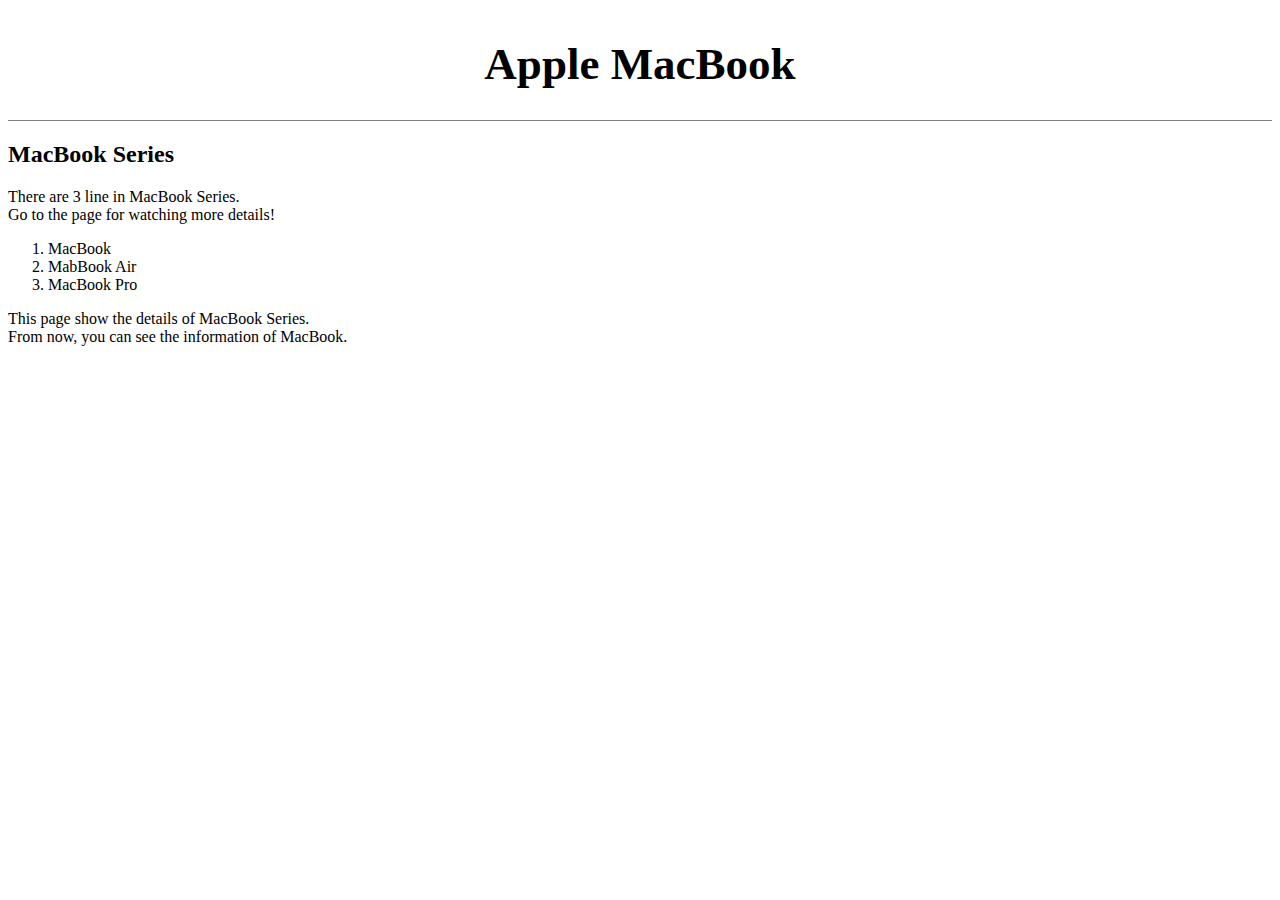
<file: index.html>
<!DOCTYPE html>
<html>

<head>
    <title>MacBook Pro</title>
    <meta charset="utf-8">
    <style>
        a {
            color: black;
            text-decoration: none;
        }
        
        h1 {
            font-size: 45px;
            text-align: center;
            border-bottom: 1px solid gray;
            margin: 0;
            padding: 30px;
        }
    </style>
</head>

<body>
    <h1><a href="index.html">Apple MacBook</a></h1>
    <h2>MacBook Series</h2>
    There are 3 line in MacBook Series.<br> Go to the page for watching more details!
    <ol>
        <li><a href="1.html">MacBook</a></li>
        <li><a href="2.html">MabBook Air</a></li>
        <li><a href="3.html">MacBook Pro</a></li>
    </ol>

    <p>This page show the details of MacBook Series.<br> From now, you can see the information of MacBook.</p>
</body>

</html>
</file>
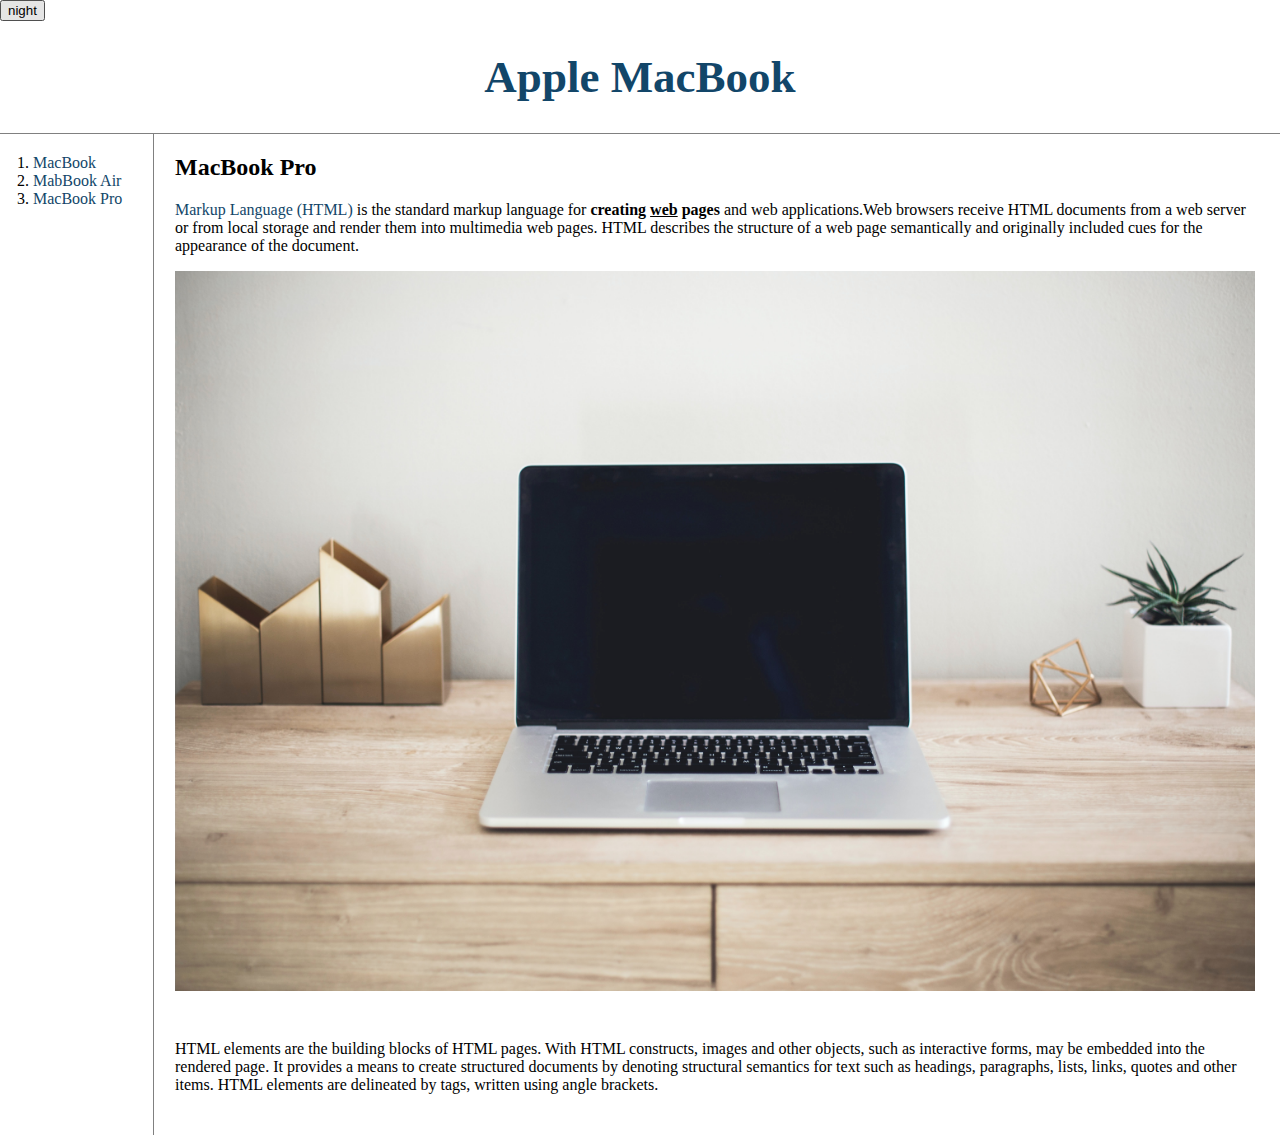
<file: 3.html>
<!DOCTYPE html>
<html>

<head>
    <!-- title -->
    <title>MacBook Pro</title>
    <meta charset="utf-8">
    <link rel="stylesheet" href="./style.css">
    <!-- jQuery -->
    <script src="https://ajax.googleapis.com/ajax/libs/jquery/3.5.1/jquery.min.js"></script>
    <script src="color.js"></script>
</head>

<body>
    <input id="night_day" type="button" value="night" onclick="
        nightDayHandler(this);
    ">

    <h1><a href="index.html">Apple MacBook</a></h1>
    <div id="grid">
        <ol>
            <li><a href="1.html">MacBook</a></li>
            <li><a href="2.html">MabBook Air</a></li>
            <li><a href="3.html">MacBook Pro</a></li>
        </ol>

        <div id="article">
            <h2>MacBook Pro</h2>
            <p><a target="_blank" href="http://www.naver.com">Markup Language (HTML)</a> is the standard markup language for <strong>creating <u>web</u> pages</strong> and web applications.Web browsers receive HTML documents from a web server or from local
                storage and render them into multimedia web pages. HTML describes the structure of a web page semantically and originally included cues for the appearance of the document.</p>
            <img width="100%" src="macbook.jpg">
            <p style="margin-top:45px; ">HTML elements are the building blocks of HTML pages. With HTML constructs, images and other objects, such as interactive forms, may be embedded into the rendered page. It provides a means to create structured documents by denoting structural
                semantics for text such as headings, paragraphs, lists, links, quotes and other items. HTML elements are delineated by tags, written using angle brackets. </p>
        </div>
    </div>
</body>

</html>
</file>
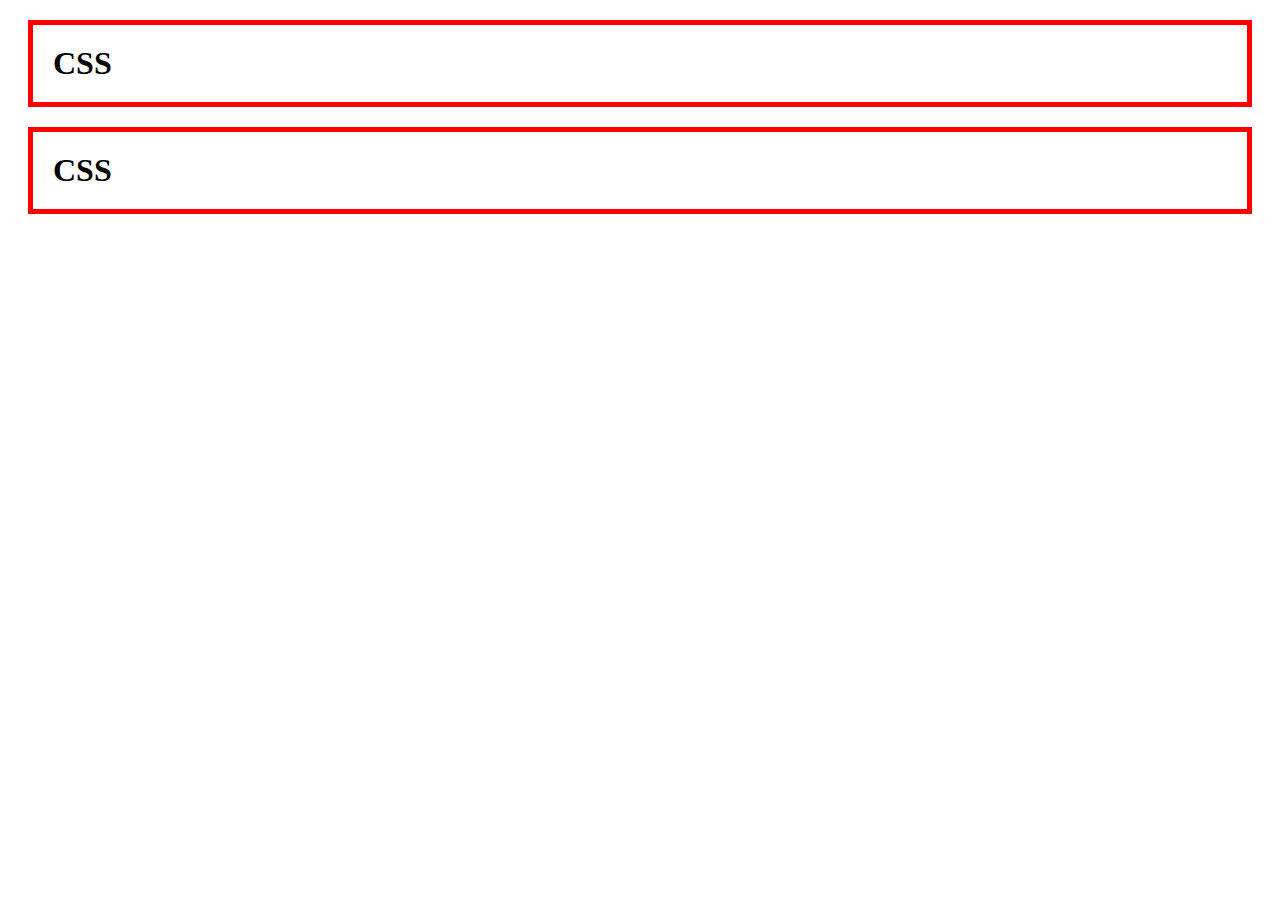
<file: box.html>
<html>

<head>
    <meta charset="utf-8">
    <title>
    </title>

    <style>
        h1,
        a {
            /* border-width: 5px;
            border-color: red;
            border-style: solid; */
            border: 5px solid red;
            padding: 20px;
            margin: 20px;
        }
    </style>
</head>

<body>
    <h1>CSS</h1>

    <h1>CSS</h1>
</body>

</html>
</file>
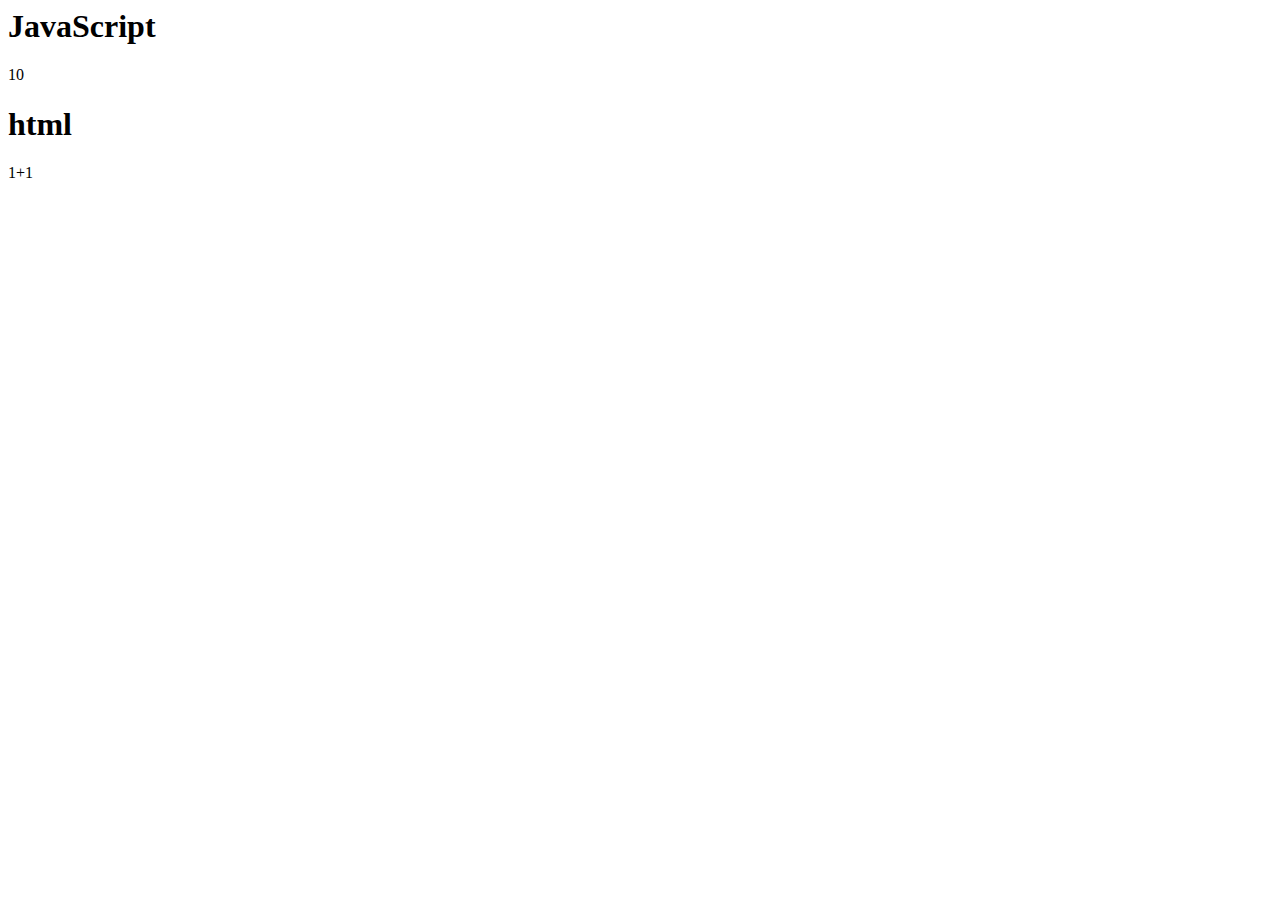
<file: ex1.html>
<html>

<head>
    <meta charset="utf-8">
    <title>
    </title>

</head>

<body>
    <h1>JavaScript</h1>
    <script>
        document.write(5 + 5);
    </script>
    <h1>html</h1>
    1+1
</body>

</html>
</file>
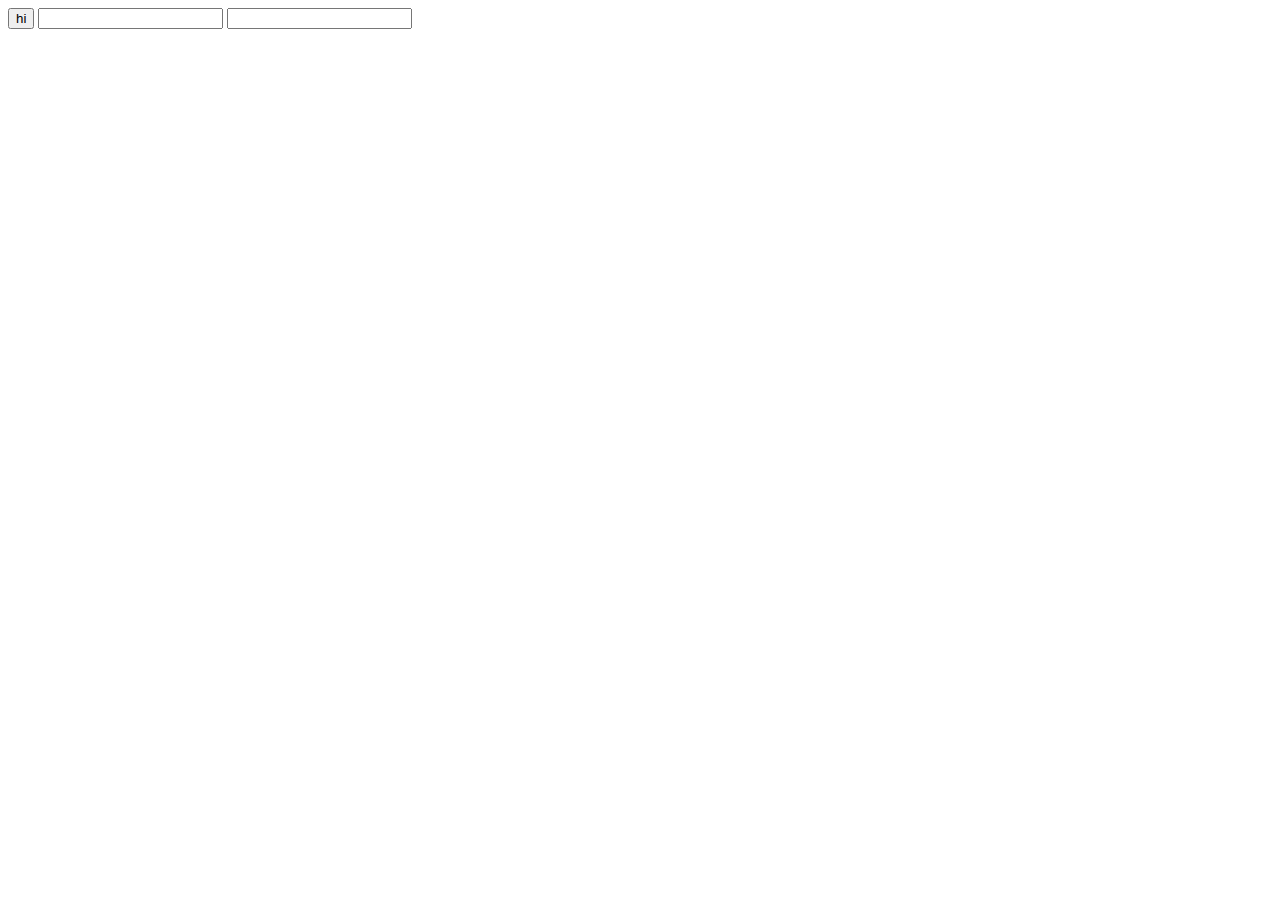
<file: ex2.html>
<html>

<head>
    <meta charset="utf-8">
    <title>
    </title>

</head>

<body>
    <input type="button" value="hi" onclick="alert('Hello')">
    <input type="text" onchange="alert('changed')">
    <input type="text" onkeydown="alert('keydown')">
</body>

</html>
</file>
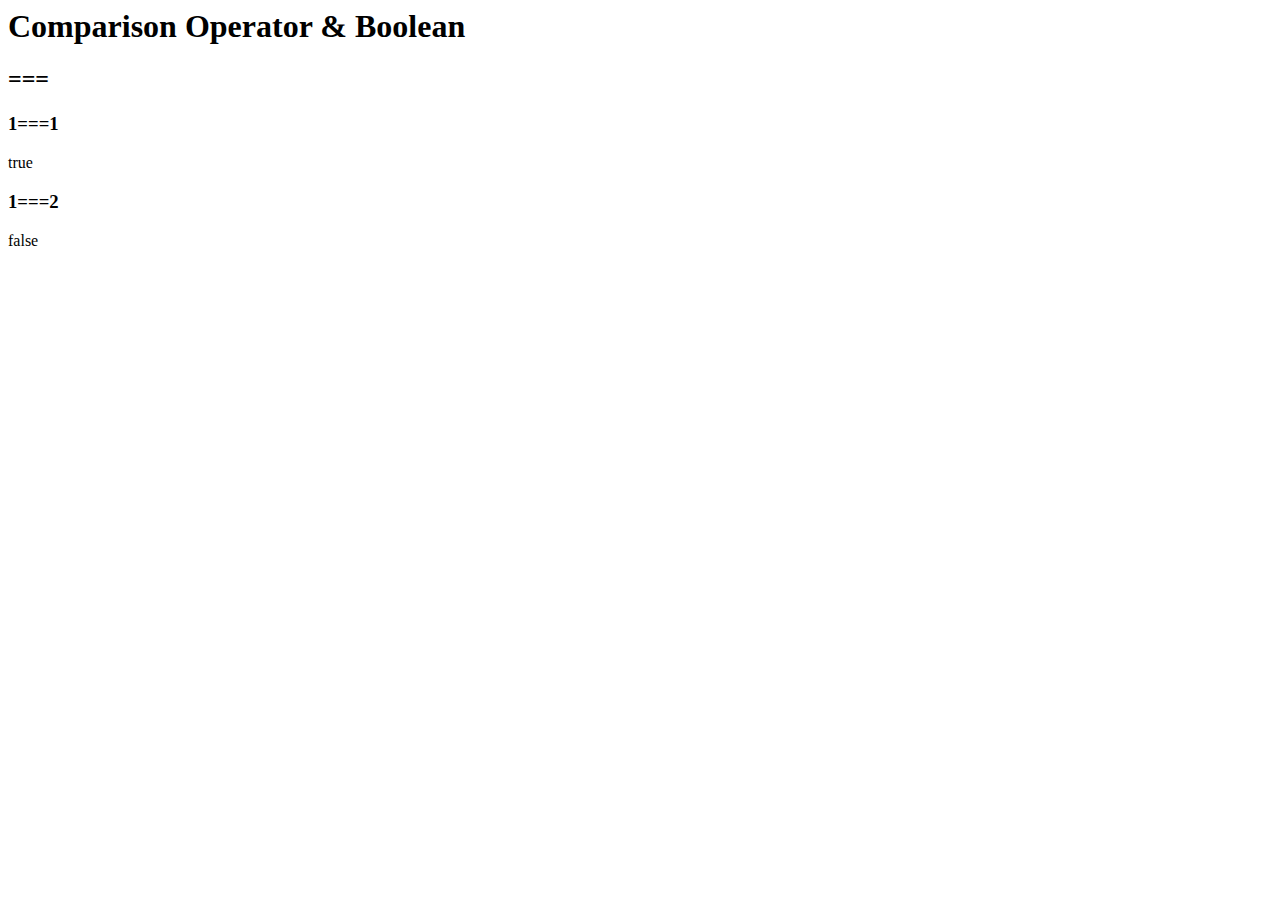
<file: ex4.html>
<html>

<head>
    <meta charset="utf-8">
    <title>
    </title>

</head>

<body>
    <h1>Comparison Operator & Boolean</h1>
    <h2>===</h2>
    <h3>1===1</h3>
    <script>
        document.write(1 === 1);
    </script>

    <h3>1===2</h3>
    <script>
        document.write(1 === 2);
    </script>
</body>

</html>
</file>
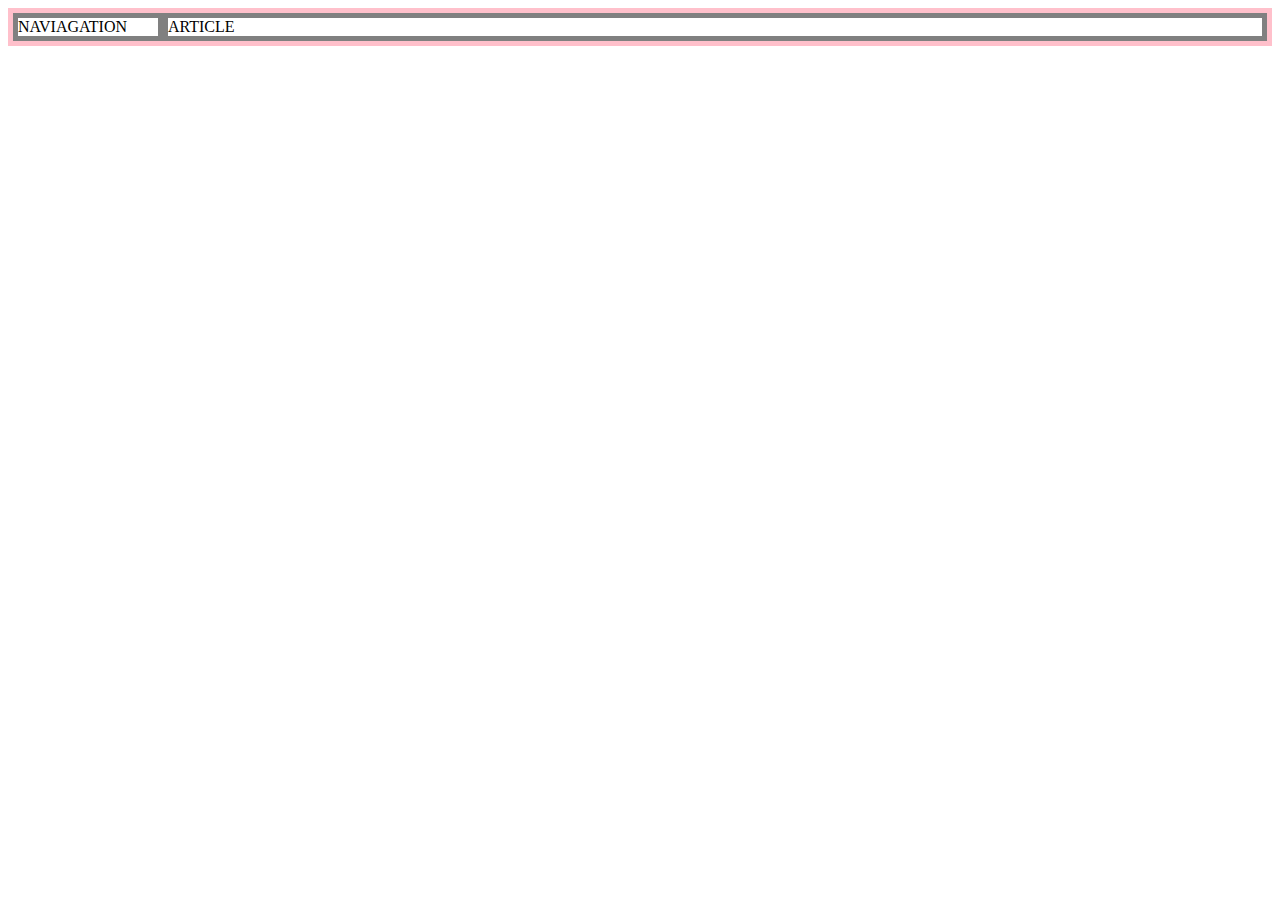
<file: grid.html>
<html>

<head>
    <meta charset="utf-8">
    <title>
    </title>

    <style>
        div {
            border: 5px solid gray;
        }
        
        #grid {
            border: 5px solid pink;
            display: grid;
            grid-template-columns: 150px 1fr;
        }
    </style>

</head>

<body>
    <div id="grid">
        <div>NAVIAGATION</div>
        <div>ARTICLE</div>
    </div>
</body>

</html>
</file>
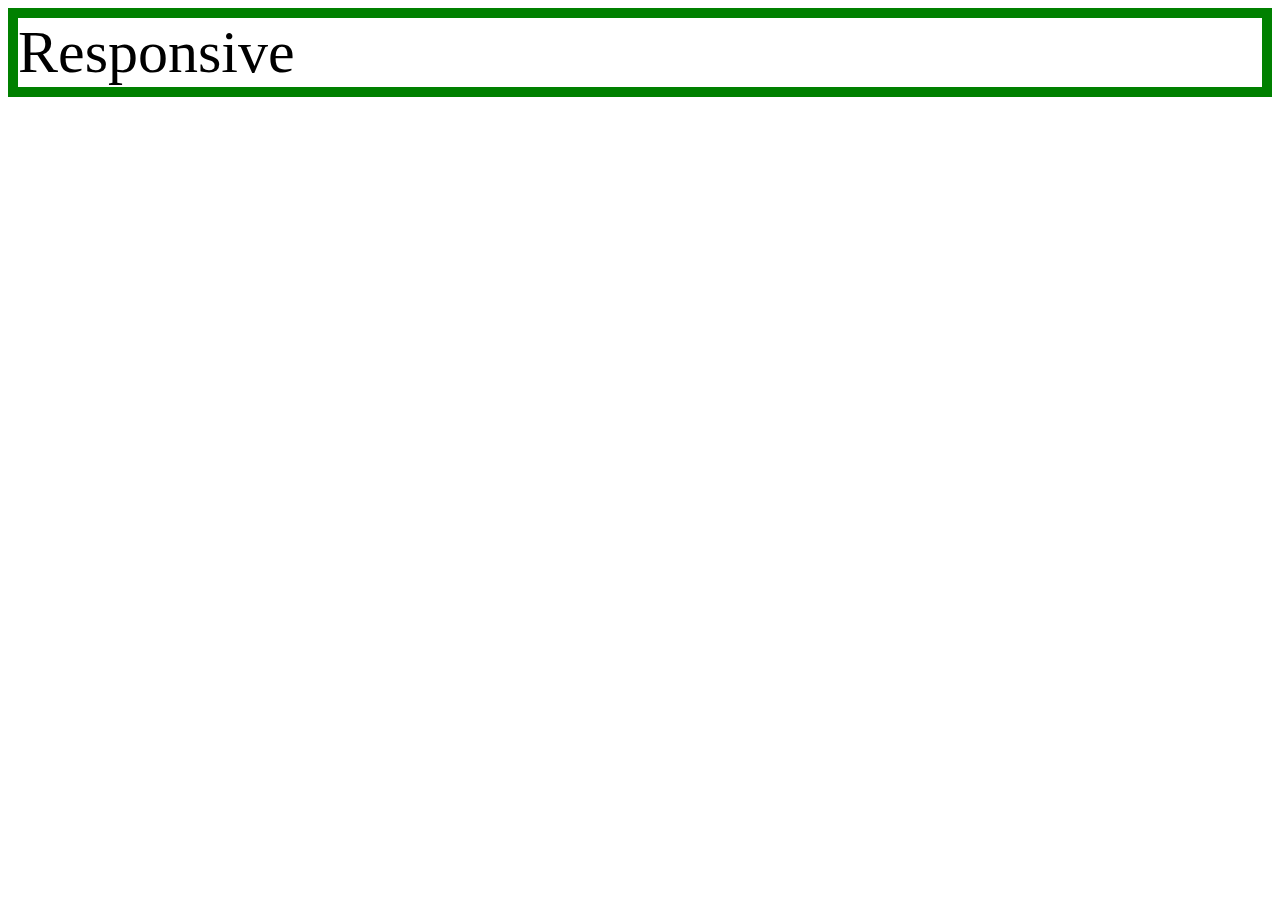
<file: mediaquery.html>
<html>

<head>
    <meta charset="utf-8">
    <title>
    </title>
    <style>
        div {
            border: 10px solid green;
            font-size: 60px;
        }
        /* screen width > 800px */
        
        @media(max-width: 800px) {
            div {
                display: none;
            }
        }
    </style>
</head>

<body>
    <div>
        Responsive
    </div>
</body>

</html>
</file>
<file: style.css>
body {
    margin: 0;
}

a {
    text-decoration: none;
    color: #124669;
}

h1 {
    font-size: 45px;
    text-align: center;
    border-bottom: 1px solid gray;
    margin: 0;
    padding: 30px;
}

#grid {
    display: grid;
    grid-template-columns: 150px 1fr;
}

#grid ol {
    border-right: 1px solid gray;
    width: 100px;
    margin: 0;
    padding: 20px;
    padding-left: 33px;
}

#grid #article {
    padding-left: 25px;
    padding-right: 25px;
    padding-bottom: 25px;
}

@media(max-width:800px) {
    #grid {
        display: block;
    }
    #grid ol {
        border-right: none;
    }
    h1 {
        border-bottom: none;
    }
}
</file>
